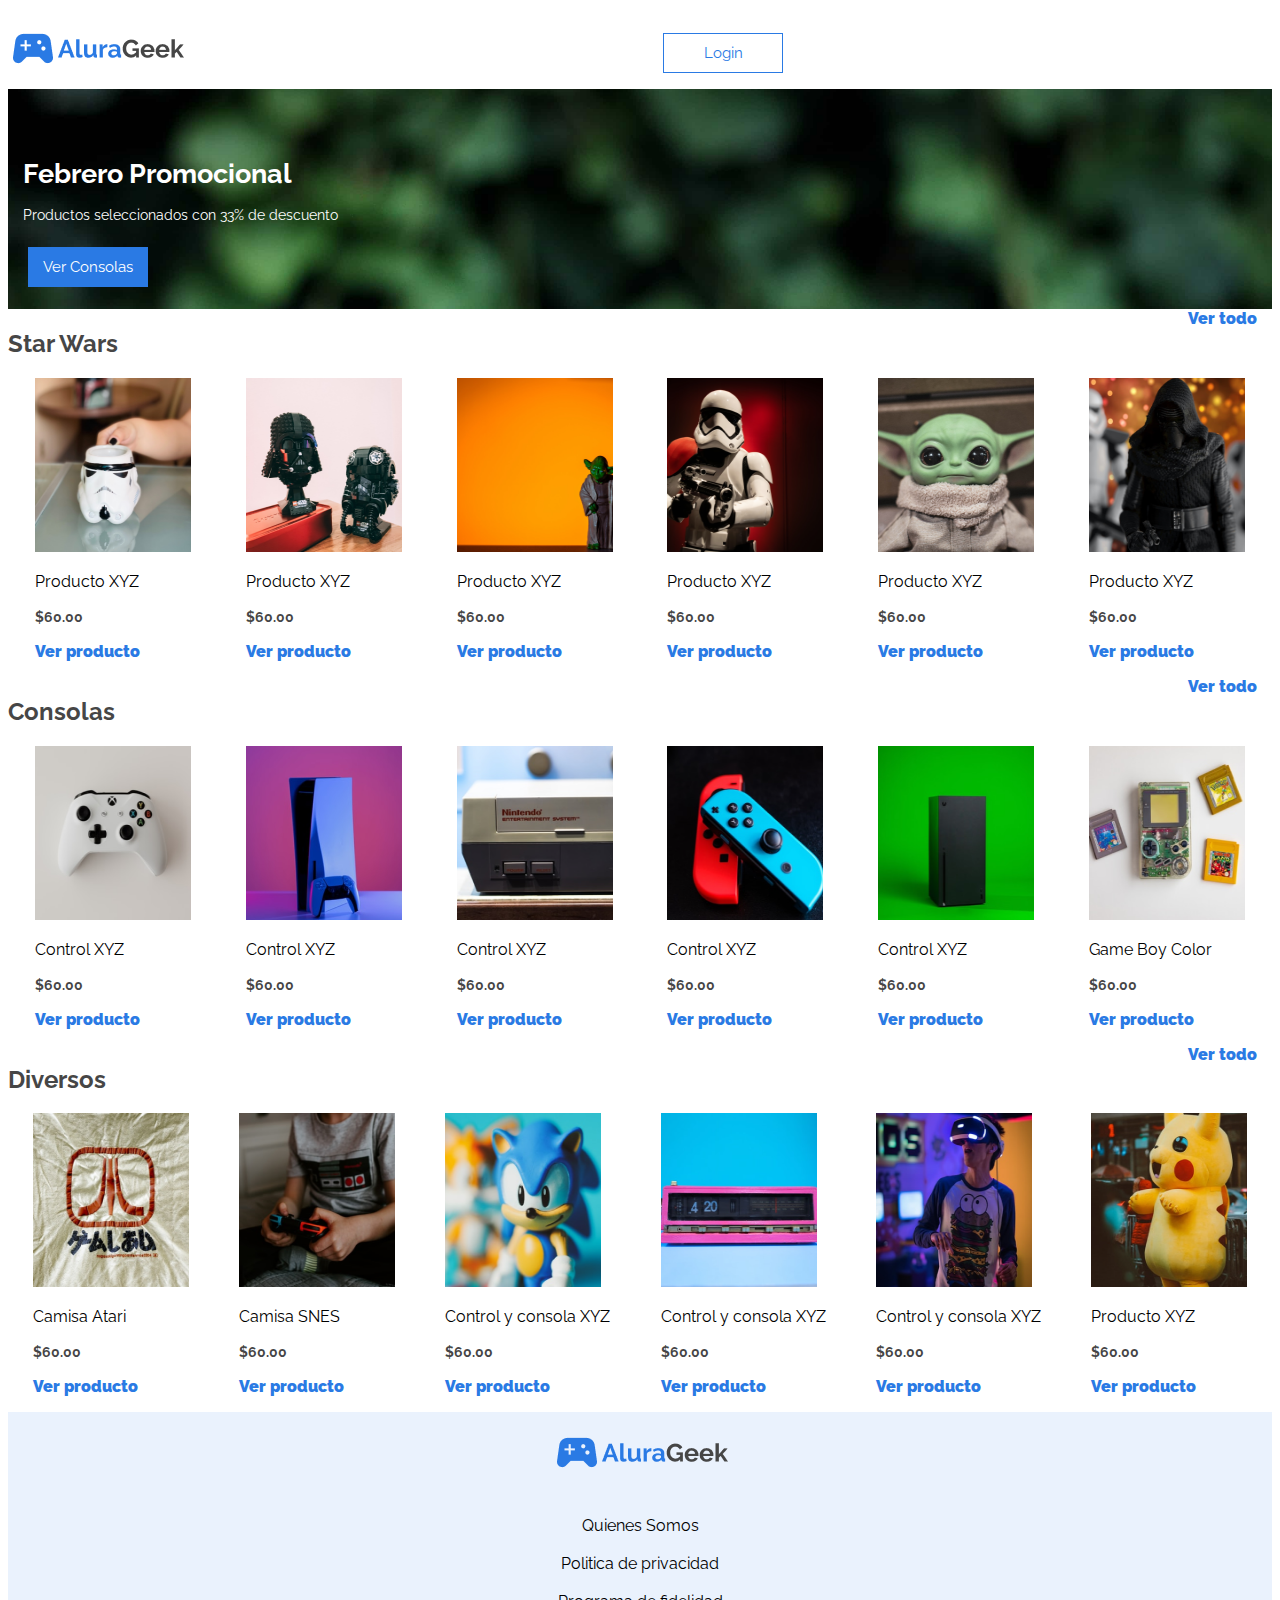
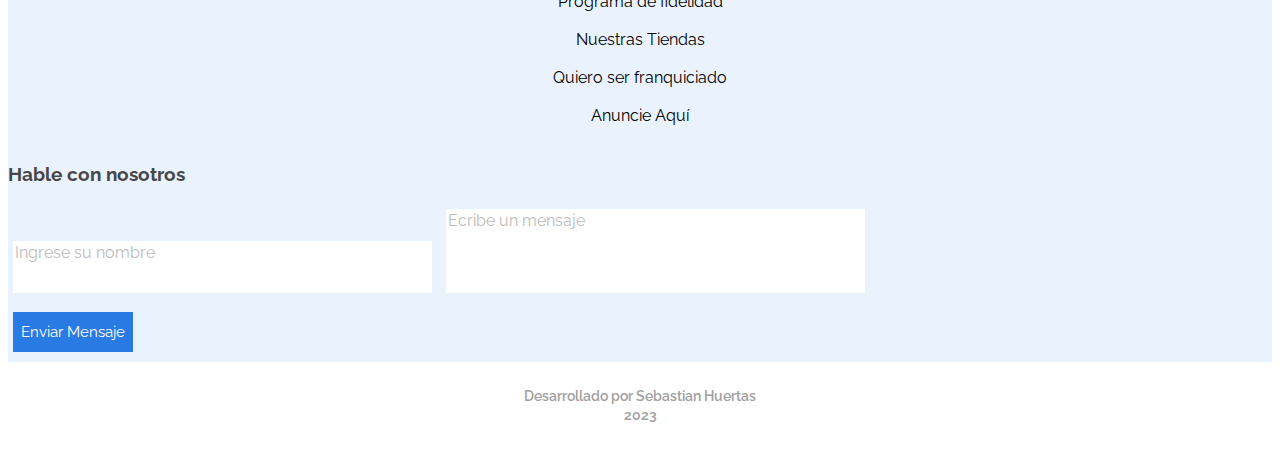
<file: index.html>
<!DOCTYPE html>
<html lang="en">
<head>
    <meta charset="UTF-8">
    <meta http-equiv="X-UA-Compatible" content="IE=edge">
    <meta name="viewport" content="width=device-width, initial-scale=1.0">
    <title>AluraGeek</title>
    <link rel="stylesheet" href="./css/inicio.css">
    <link rel="stylesheet" href="/css/nav.css">
    <link rel="stylesheet" href="/css/botones.css">
    <link rel="stylesheet" href="/css/producto.css">
    <link rel="stylesheet" href="/css/footer.css">
    <link rel="stylesheet" href="https://cdnjs.cloudflare.com/ajax/libs/font-awesome/6.4.0/css/all.min.css" integrity="sha512-iecdLmaskl7CVkqkXNQ/ZH/XLlvWZOJyj7Yy7tcenmpD1ypASozpmT/E0iPtmFIB46ZmdtAc9eNBvH0H/ZpiBw==" crossorigin="anonymous" referrerpolicy="no-referrer" />
    <link rel="preconnect" href="https://fonts.googleapis.com">
    <link rel="preconnect" href="https://fonts.gstatic.com" crossorigin>
    <link rel="stylesheet" href="https://fonts.googleapis.com/css2?family=Inter:wght@200&family=Raleway:wght@100;400;500&display=swap" >
</head>
<body>
    <header>
        <nav class="nav-container">
            <img class="logo-alura" src="./imagenes/logo-alura.png" alt="logo">
          
            <a href="/controllers/login.html"><button class="btn btn__login" alt="login">Login</button></a>
            <!--<input type="search" name="buscador-alura" id="">-->
            <i class="fa-solid fa-magnifying-glass"></i>
        </nav>
    </header>
    <section class="container-banner">
        <div class="nav-texto">
            <h1>Febrero Promocional</h1>
            <p>Productos seleccionados con 33% de descuento</p>
            <button class="btn btn__blue">Ver Consolas</button>
        </div>
        </section>
    <section class="container-section">
        <div class="section_starwars">
                    <div class="section_titulo-txt">
                        <h2 class="gray">Star Wars</h2>
                        <a href="" class="blue enlace">Ver todo <i class=" blue fa-solid fa-arrow-right"></i></a>            
                    </div>
                    <div class="secciones__container">
                    <div class="section_product">
                        <img class="product-image" src="./imagenes/star-wars.png" alt="">
                        <p>Producto XYZ</p>
                        <span class="gray">$60.00</span>
                        <p><a href="" class="enlace blue">Ver producto</a></p>
                    </div>
                    <div class="section_product">
                        <img class="product-image" src="./imagenes/dark-bader.png" alt="">
                        <p>Producto XYZ</p>
                        <span class="gray">$60.00</span>
                        <p><a href="" class="enlace blue">Ver producto</a></p>
                    </div>
                    <div class="section_product">
                        <img class="product-image" src="./imagenes/yoda.png" alt="">
                        <p>Producto XYZ</p>
                        <span class="gray">$60.00</span>
                        <p><a href="" class="enlace blue">Ver producto</a></p>
                    </div>
                    <div class="section_product">
                        <img class="product-image" src="./imagenes/soldado-imperio.png" alt="">
                        <p>Producto XYZ</p>
                        <span class="gray">$60.00</span>
                        <p><a href="" class="enlace blue">Ver producto</a></p>
                    </div>
                    <div class="section_product">
                        <img  class="product-image" src="./imagenes/mini-yoda.png" alt="">
                        <p>Producto XYZ</p>
                        <span class="gray">$60.00</span>
                        <p><a href="" class="enlace blue">Ver producto</a></p>
                    </div>
                    <div class="section_product">
                        <img class="product-image" src="./imagenes/mercenario.png" alt="">
                        <p>Producto XYZ</p>
                        <span class="gray">$60.00</span>
                        <p><a href="" class="enlace blue">Ver producto</a></p>
                   </div>
                    </div>
        </div>
        <div class="section_consolas">
            <div class="section_titulo-txt">
                <h2 class="gray">Consolas</h2>
                <a href="" class="blue enlace">Ver todo <i class=" blue fa-solid fa-arrow-right"></i></a>            
            </div>
            <div class="secciones__container">
            <div class="section_product">
                <img class="product-image" src="./imagenes/console.png" alt="">
                <p>Control XYZ</p>
                <span class="gray">$60.00</span>
                <p><a href="" class="enlace blue">Ver producto</a></p>
            </div>
            <div class="section_product">
                <img class="product-image" src="./imagenes/play5.png" alt="">
                <p>Control XYZ</p>
                <span class="gray">$60.00</span>
                <p><a href="" class="enlace blue">Ver producto</a></p>
            </div>
            <div class="section_product">
                <img class="product-image" src="./imagenes/consola-nintendo.png" alt="">
                <p>Control XYZ</p>
                <span class="gray">$60.00</span>
                <p><a href="" class="enlace blue">Ver producto</a></p>
            </div>
            <div class="section_product">
                <img class="product-image" src="./imagenes/switch.png" alt="">
                <p>Control XYZ</p>
                <span class="gray">$60.00</span>
                <p><a href="" class="enlace blue">Ver producto</a></p>
            </div>
            <div class="section_product">
                <img class="product-image" src="./imagenes/xbox.png" alt="">
                <p>Control XYZ</p>
                <span class="gray">$60.00</span>
                <p><a href="" class="enlace blue">Ver producto</a></p>
            </div>
            <div class="section_product">
                <img class="product-image" src="./imagenes/game-boy.png" alt="">
                <p>Game Boy Color</p>
                <span class="gray">$60.00</span>
                <p><a href="" class="enlace blue">Ver producto</a></p>
            </div>
        </div>
            </div>
        <div class="section_diversos">
            <div class="section_titulo-txt">
                <h2 class="gray">Diversos</h2>
                <a href="" class="blue enlace">Ver todo <i class=" blue fa-solid fa-arrow-right"></i></a>            
            </div>
           <div class="secciones__container">
            <div class="section_product">
                <img class="product-image" src="./imagenes/camisa-atari.png" alt="">
                <p>Camisa Atari</p>
                <span class="gray">$60.00</span>
                <p><a href="" class="enlace blue">Ver producto</a></p>
            </div>
            <div class="section_product">
                <img class="product-image" src="./imagenes/camisa-switch.png" alt="">
                <p>Camisa SNES</p>
                <span class="gray">$60.00</span>
                <p><a href="" class="enlace blue">Ver producto</a></p>
            </div>
            <div class="section_product">
                <img class="product-image" src="./imagenes/sonic.png" alt="">
                <p>Control y consola XYZ</p>
                <span class="gray">$60.00</span>
                <p><a href="" class="enlace blue">Ver producto</a></p>
            </div>
            <div class="section_product">
                <img class="product-image" src="./imagenes/reloj.png" alt="">
                <p>Control y consola XYZ</p>
                <span class="gray">$60.00</span>
                <p><a href="" class="enlace blue">Ver producto</a></p>
            </div>
            <div class="section_product">
                <img class="product-image" src="./imagenes/gafas-vr.png" alt="">
                <p>Control y consola XYZ</p>
                <span class="gray">$60.00</span>
                <p><a href="" class="enlace blue">Ver producto</a></p>
            </div>
            <div class="section_product">
                <img class="product-image" src="./imagenes/peluche-pikachu.png" alt="">
                <p>Producto XYZ</p>
                <span class="gray">$60.00</span>
                <p><a href="" class="enlace blue">Ver producto</a></p>
            </div>
    </div>
           </div>
                
    </section>
    <footer class="container-footer">
            <img class="logo-alura" src="./imagenes/logo-alura.png" alt="">
            <div class="informacion">
                <a href="" class="footer-informacion"><li>Quienes Somos</li></a>
                <a href="" class="footer-informacion"><li>Politica de privacidad</li></a>
                <a href="" class="footer-informacion"><li>Programa de fidelidad</li></a>
                <a href="" class="footer-informacion"><li>Nuestras Tiendas</li></a>
                <a href="" class="footer-informacion"><li>Quiero ser franquiciado</li></a>
                <a href="" class="footer-informacion"><li>Anuncie Aquí</li></a>
            </div>
            <div class="contactanos">
                <form action="">
                    <h3 class="gray">Hable con nosotros</h3>
                    <textarea class="textarea-contacto" name="" id="" cols="50" rows="3" placeholder="Ingrese su nombre"></textarea>
                    <textarea class="textarea-contacto" name="" id="" cols="50" rows="5" placeholder="Ecribe un mensaje"></textarea>
                    <br>
                    <button class="btn btn__blue">Enviar Mensaje</button>
                </form>
            </div>
           <div class="autor">
            <span> Desarrollado por Sebastian Huertas<br> 2023</span>
           </div>
    </footer>
</body>
<script type="module" src="./js/app.js"></script>
</html>
</file>
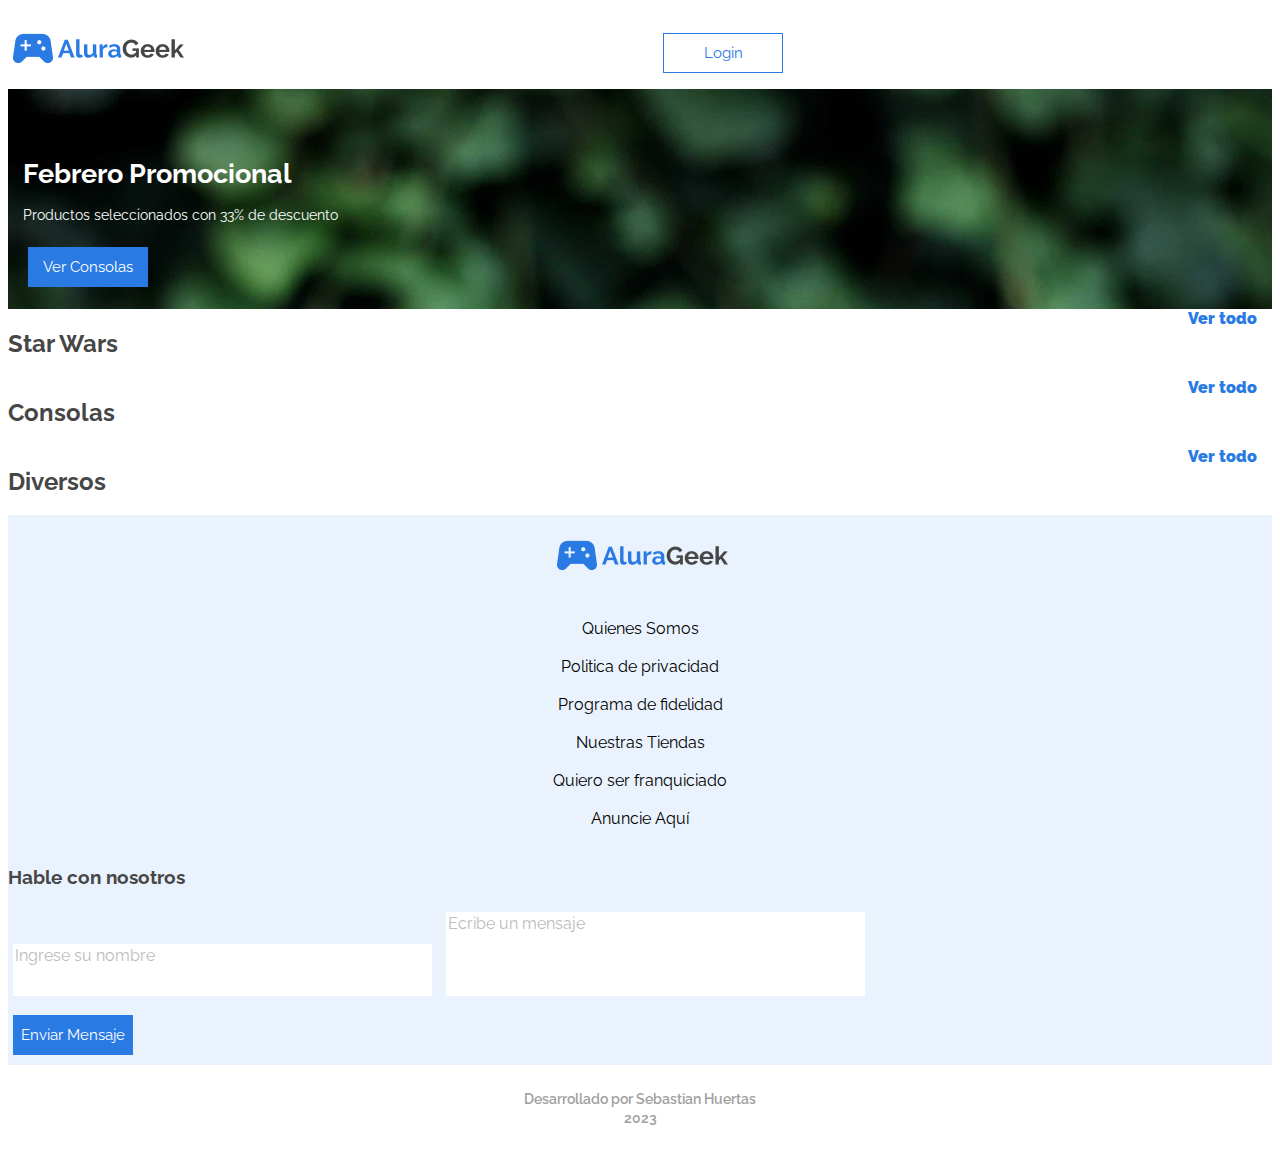
<file: index copy.html>
<!DOCTYPE html>
<html lang="en">
<head>
    <meta charset="UTF-8">
    <meta http-equiv="X-UA-Compatible" content="IE=edge">
    <meta name="viewport" content="width=device-width, initial-scale=1.0">
    <title>AluraGeek</title>
    <link rel="stylesheet" href="./css/inicio.css">
    <link rel="stylesheet" href="/css/nav.css">
    <link rel="stylesheet" href="/css/botones.css">
    <link rel="stylesheet" href="/css/producto.css">
    <link rel="stylesheet" href="/css/footer.css">
    <link rel="stylesheet" href="https://cdnjs.cloudflare.com/ajax/libs/font-awesome/6.4.0/css/all.min.css" integrity="sha512-iecdLmaskl7CVkqkXNQ/ZH/XLlvWZOJyj7Yy7tcenmpD1ypASozpmT/E0iPtmFIB46ZmdtAc9eNBvH0H/ZpiBw==" crossorigin="anonymous" referrerpolicy="no-referrer" />
    <link rel="preconnect" href="https://fonts.googleapis.com">
    <link rel="preconnect" href="https://fonts.gstatic.com" crossorigin>
    <link rel="stylesheet" href="https://fonts.googleapis.com/css2?family=Inter:wght@200&family=Raleway:wght@100;400;500&display=swap" >
</head>
<body>
    <header>
        <nav class="nav-container">
            <img class="logo-alura" src="./imagenes/logo-alura.png" alt="logo">
          
            <a href="/controllers/login.html"><button class="btn btn__login" alt="login">Login</button></a>
            <!--<input type="search" name="buscador-alura" id="">-->
            <i class="fa-solid fa-magnifying-glass"></i>
        </nav>
    </header>
    <section class="container-banner">
        <div class="nav-texto">
            <h1>Febrero Promocional</h1>
            <p>Productos seleccionados con 33% de descuento</p>
            <button class="btn btn__blue">Ver Consolas</button>
        </div>
        </section>
    <section class="container-section">

        <div class="section_starwars">
            <div class="section_titulo-txt">
                <h2 class="gray">Star Wars</h2>
                <a href="" class="blue enlace">Ver todo <i class=" blue fa-solid fa-arrow-right"></i></a>            
            </div>
            <div class="secciones__container" data-star></div>
        </div>
        <div class="section_consolas">
            <div class="section_titulo-txt">
                <h2 class="gray">Consolas</h2>
                <a href="" class="blue enlace">Ver todo <i class=" blue fa-solid fa-arrow-right"></i></a>            
            </div>
            <div class="secciones__container" data-console></div>
        </div>
        <div class="section_diversos">
            <div class="section_titulo-txt">
                <h2 class="gray">Diversos</h2>
                <a href="" class="blue enlace">Ver todo <i class=" blue fa-solid fa-arrow-right"></i></a>            
            </div>
            <div class="secciones__container" data-diversos></div>
        </div>
                
    </section>
    <footer class="container-footer">
            <img class="logo-alura" src="./imagenes/logo-alura.png" alt="">
            <div class="informacion">
                <a href="" class="footer-informacion"><li>Quienes Somos</li></a>
                <a href="" class="footer-informacion"><li>Politica de privacidad</li></a>
                <a href="" class="footer-informacion"><li>Programa de fidelidad</li></a>
                <a href="" class="footer-informacion"><li>Nuestras Tiendas</li></a>
                <a href="" class="footer-informacion"><li>Quiero ser franquiciado</li></a>
                <a href="" class="footer-informacion"><li>Anuncie Aquí</li></a>
            </div>
            <div class="contactanos">
                <form action="">
                    <h3 class="gray">Hable con nosotros</h3>
                    <textarea class="textarea-contacto" name="" id="" cols="50" rows="3" placeholder="Ingrese su nombre"></textarea>
                    <textarea class="textarea-contacto" name="" id="" cols="50" rows="5" placeholder="Ecribe un mensaje"></textarea>
                    <br>
                    <button class="btn btn__blue">Enviar Mensaje</button>
                </form>
            </div>
           <div class="autor">
            <span> Desarrollado por Sebastian Huertas<br> 2023</span>
           </div>
    </footer>
</body>
<script type="module" src="./js/app.js"></script>
</html>
</file>
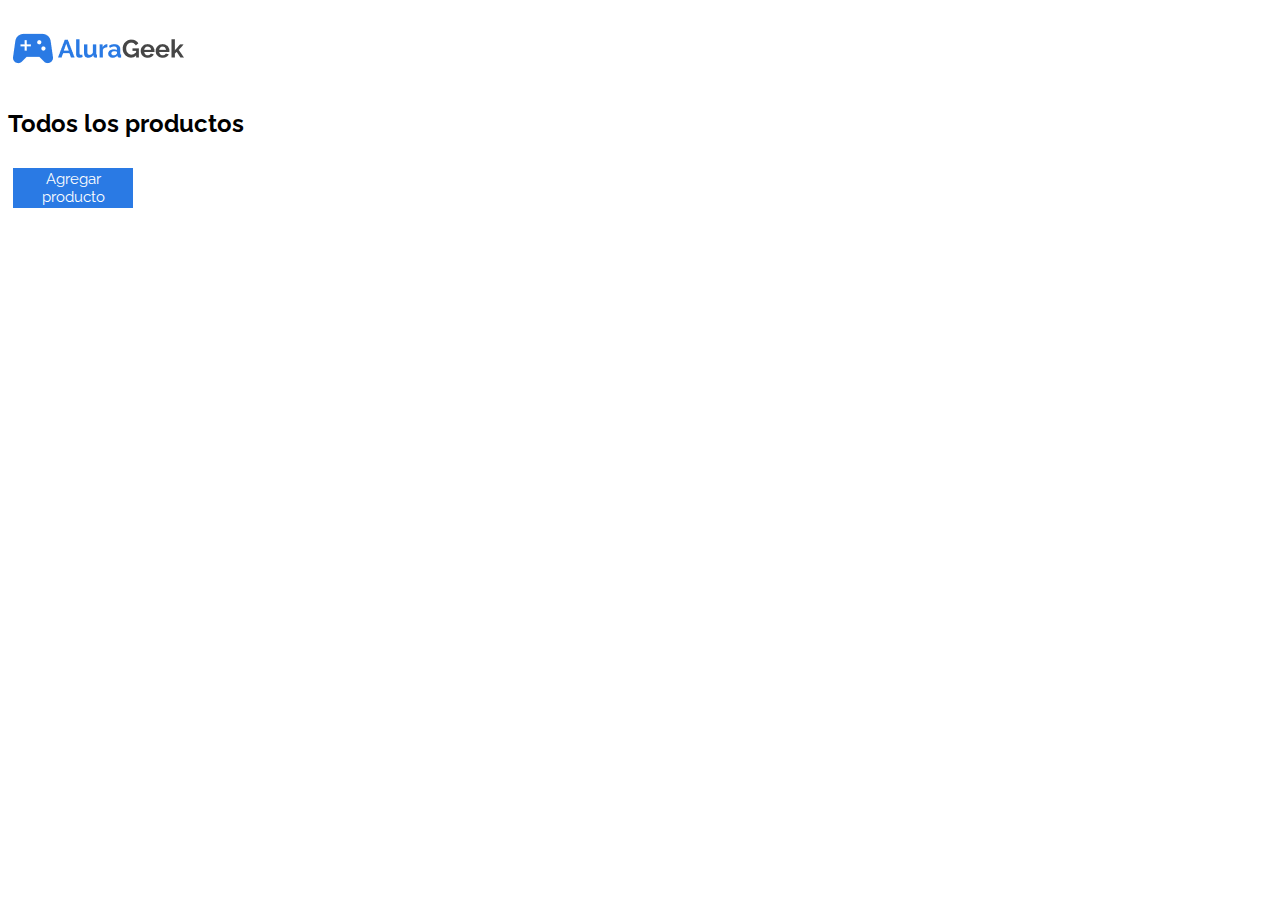
<file: controllers/admin.html>
<!DOCTYPE html>
<html lang="en">
<head>
    <meta charset="UTF-8">
    <meta http-equiv="X-UA-Compatible" content="IE=edge">
    <meta name="viewport" content="width=device-width, initial-scale=1.0">
    <title>Document</title>
    <link rel="stylesheet" href="/css/inicio.css">
    <link rel="stylesheet" href="/css/nav.css">
    <link rel="stylesheet" href="/css/botones.css">
    <link rel="stylesheet" href="/css/producto.css">
    <link rel="stylesheet" href="/css/footer.css">
    <link rel="stylesheet" href="https://cdnjs.cloudflare.com/ajax/libs/font-awesome/6.4.0/css/all.min.css" integrity="sha512-iecdLmaskl7CVkqkXNQ/ZH/XLlvWZOJyj7Yy7tcenmpD1ypASozpmT/E0iPtmFIB46ZmdtAc9eNBvH0H/ZpiBw==" crossorigin="anonymous" referrerpolicy="no-referrer" />
    <link rel="preconnect" href="https://fonts.googleapis.com">
    <link rel="preconnect" href="https://fonts.gstatic.com" crossorigin>
    <link rel="stylesheet" href="https://fonts.googleapis.com/css2?family=Inter:wght@200&family=Raleway:wght@100;400;500&display=swap" >

</head>
<body>
    <header>
        <nav class="nav-container">
            <img class="logo-alura" src="../imagenes/logo-alura.png" alt="logo">
            <!--<input type="search" name="buscador-alura" id="">-->
            <i class="fa-solid fa-magnifying-glass"></i>
        </nav>
    </header>
    <section>
        <div>
            <h2>Todos los productos</h2>
            <a href="./crearProducto.html"><button class="btn btn__blue">Agregar producto</button></a>
        </div>

        <div class="secciones__container" data-table></div>
    </section>
    <script type="module" src="../js/product-controler.js"></script>
</body>
</html>
</file>
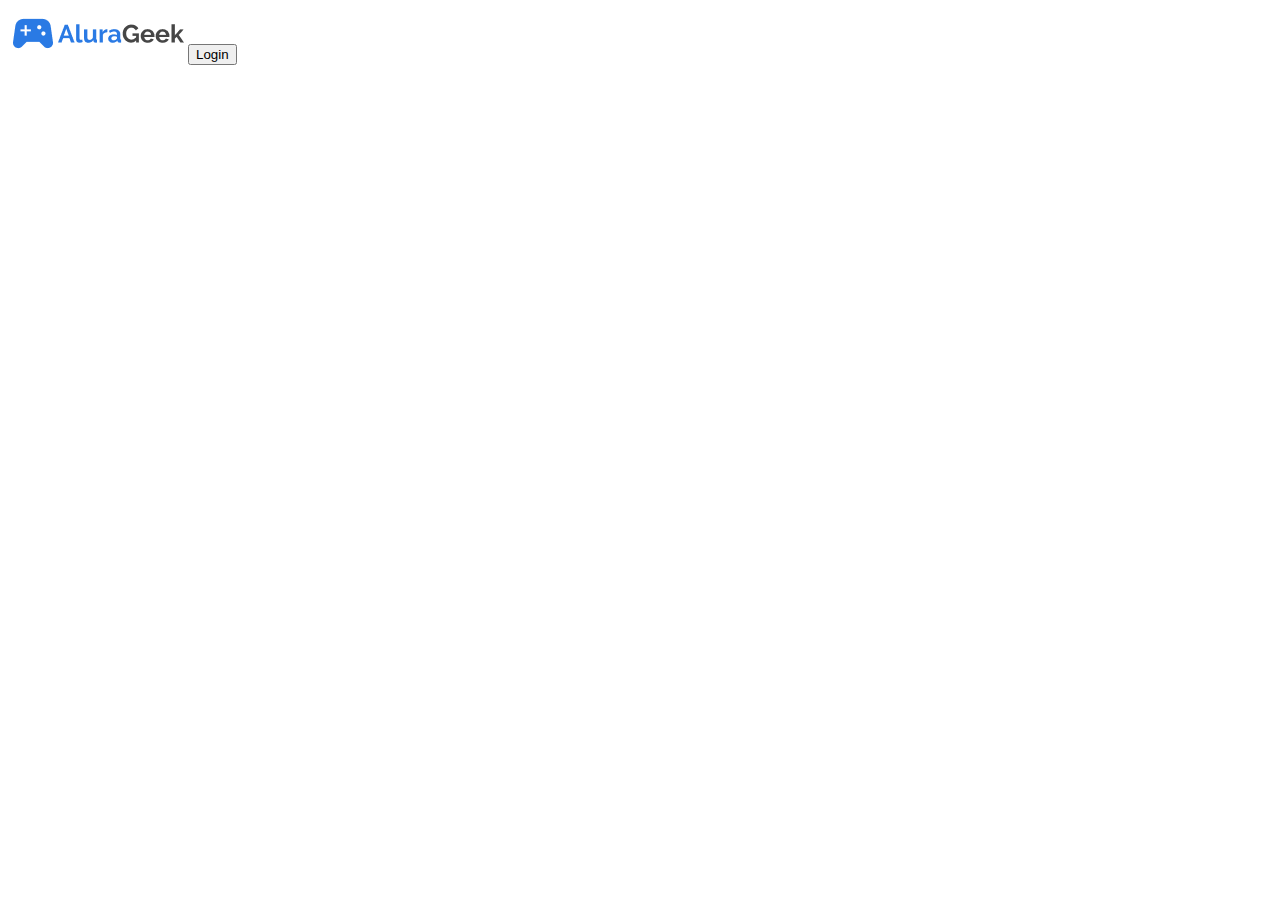
<file: controllers/paginaError.html>
<!DOCTYPE html>
<html lang="en">
<head>
    <meta charset="UTF-8">
    <meta http-equiv="X-UA-Compatible" content="IE=edge">
    <meta name="viewport" content="width=device-width, initial-scale=1.0">
    <title>Error</title>
</head>
<body>
    <header>
        <nav class="nav-container">
            <img class="logo-alura" src="../imagenes/logo-alura.png" alt="logo">
          
            <a href="/controllers/login.html"><button class="btn btn__login" alt="login">Login</button></a>
            <!--<input type="search" name="buscador-alura" id="">-->
            <i class="fa-solid fa-magnifying-glass"></i>
        </nav>
    </header>
    <section>
        
        <span></span>
    </section>
</body>
</html>
</file>
<file: css/inicio.css>
*{
    font-family: 'Inter', sans-serif;
    font-family: 'Raleway', sans-serif;
}

.container-banner{
    background-image: url('/imagenes/banner-image.png');
    background-repeat: no-repeat;
    background-size: cover;
    color: #ffff;
    height: 220px;
}
.container-sesion{
    background-color: #E5E5E5;
    padding: 1rem;
}
.login-sesion{
    display: flex;
    flex-direction: column;
    padding: 2rem;
    text-align: center;
}
.input{
    padding: 1.5rem;
    margin-bottom: 1rem;
    border: none;
}
.input::placeholder{
    font-size: 1rem;
    color: #A2A2A2 ;
}
</file>
<file: css/nav.css>
.nav-container{
    display: flex;
    justify-content: space-between;
    justify-content: first baseline;
}
.nav-texto{
    padding: 50px 0 5px 15px;
    font-size: 0.85rem;
}
.logo-alura{
    margin: 15px 0;
}
.btn{
    width: 120px;
    height: 40px;
    border: 1px solid #2A7AE4;
    font-size: 0.95rem;

}
.btn__login{
    color: #2A7AE4;
    background-color: #ffff;
    margin-top: 25px;
}
.fa-solid{
    margin-top: 25px;
}
.fa-magnifying-glass{
    margin: 35px 10px 0 0;
}
</file>
<file: css/botones.css>
.btn__blue{
    background-color: #2A7AE4;
    color: #ffff;
    margin: 10px 5px;
}

.blue{
    color: #2A7AE4;
}
.gray{
    color: #464646;
    font-weight: bold;
}
.enlace{
    text-decoration: none;
    font-weight: 900;
    margin-right: 15px;
}
</file>
<file: css/producto.css>
.section_titulo-txt{
    display: flex;
    justify-content: space-between;
    text-align: center;
}
.secciones__container{
    display: flex;
    flex-wrap: wrap;
    column-count: 2;
}
.section_product{
    margin: auto;
    position: relative;
}
.product-image{
    width: 156px;
    height: 174px;
   
}

.eliminar{
    position: absolute;
    top: -15px;
    right: 5px;
}
.editar{
    position: absolute;
    top: -15px;
    right: 25px;
}
</file>
<file: css/footer.css>
.container-footer{
    background-color: #EAF2FD;
    text-align: center;
    list-style: none;
}

.footer-informacion{
    margin-top: 15px;
   text-decoration: none;
   padding: 1rem;
   color: black;
}
.contactanos{
    text-align: start;
}
.textarea-contacto{
    border: none;
    resize: none;
    margin: 5px 5px;
    
}
.textarea-contacto::placeholder{
    color: #bcbcbc;
    font-size: 1rem;
}

.autor{
    display: flexbox;
    background-color: #ffff;
    padding: 24px;
    font-weight: 600;

}
span{
    font-size: 0.86rem;
    color: #a19f9f;
}
</file>
